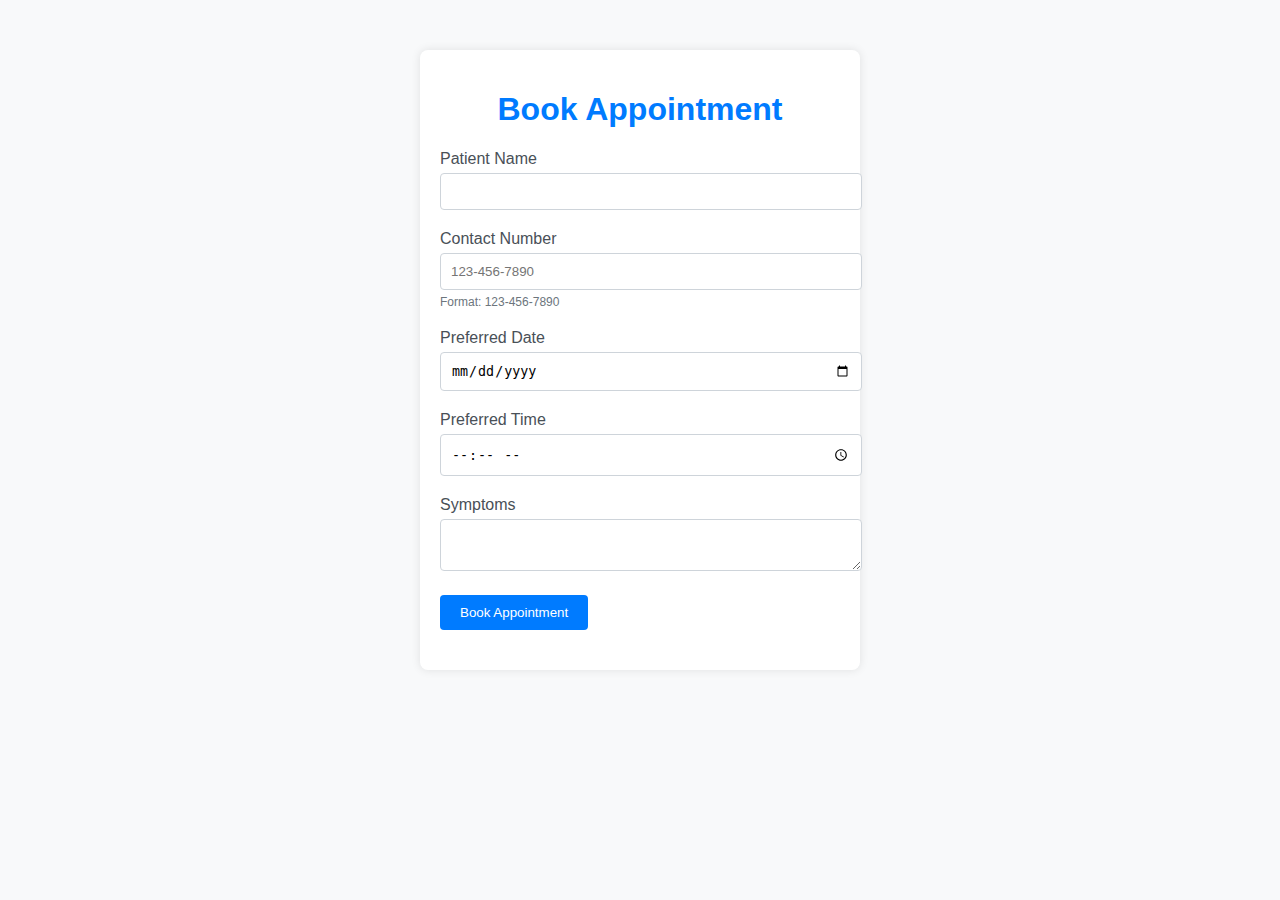
<file: book_appointment.html>
<!DOCTYPE html>
<html lang="en">
<head>
  <meta charset="UTF-8">
  <meta name="viewport" content="width=device-width, initial-scale=1.0">
  <title>Book Appointment</title>
  <link rel="stylesheet" href="appointment.css">
</head>
<body>

  <div class="container">
    <h1>Book Appointment</h1>
    <form action="#" method="post">
      <div class="form-group">
        <label for="patient-name">Patient Name</label>
        <input type="text" id="patient-name" name="patient-name" class="form-control" required>
      </div>

      <div class="form-group">
        <label for="contact">Contact Number</label>
        <input type="tel" id="contact" name="contact" class="form-control" placeholder="123-456-7890" pattern="[0-9]{3}-[0-9]{3}-[0-9]{4}" required>
        <small>Format: 123-456-7890</small>
      </div>

      <div class="form-group">
        <label for="date">Preferred Date</label>
        <input type="date" id="date" name="date" class="form-control" required>
      </div>

      <div class="form-group">
        <label for="time">Preferred Time</label>
        <input type="time" id="time" name="time" class="form-control" required>
      </div>

      <div class="form-group">
        <label for="symptoms">Symptoms</label>
        <textarea id="symptoms" name="symptoms" class="form-control" required></textarea>
      </div>

      <div class="form-group">
        <button type="submit" class="btn btn-submit">Book Appointment</button>
      </div>
    </form>
  </div>

</body>
</html>
</file>
<file: appointment.css>
body {
    font-family: 'Arial', sans-serif;
    background-color: #f8f9fa;
    margin: 0;
    padding: 0;
  }
  
  .container {
    max-width: 400px;
    margin: 50px auto;
    padding: 20px;
    background-color: #fff;
    border-radius: 8px;
    box-shadow: 0 0 10px rgba(0, 0, 0, 0.1);
  }
  
  h1 {
    text-align: center;
    color: #007bff;
  }
  
  .form-group {
    margin-bottom: 20px;
  }
  
  label {
    display: block;
    margin-bottom: 5px;
    color: #495057;
  }
  
  .form-control {
    width: 100%;
    padding: 10px;
    border: 1px solid #ced4da;
    border-radius: 4px;
    background-color: #fff;
    transition: border-color 0.3s;
  }
  
  .form-control:focus {
    border-color: #007bff;
  }
  
  button.btn-submit {
    background-color: #007bff;
    color: #fff;
    padding: 10px 20px;
    border: none;
    border-radius: 4px;
    cursor: pointer;
    transition: background-color 0.3s;
  }
  
  button.btn-submit:hover {
    background-color: #0056b3;
  }
  
  small {
    color: #6c757d;
    font-size: 12px;
    display: block;
    margin-top: 5px;
  }
</file>
